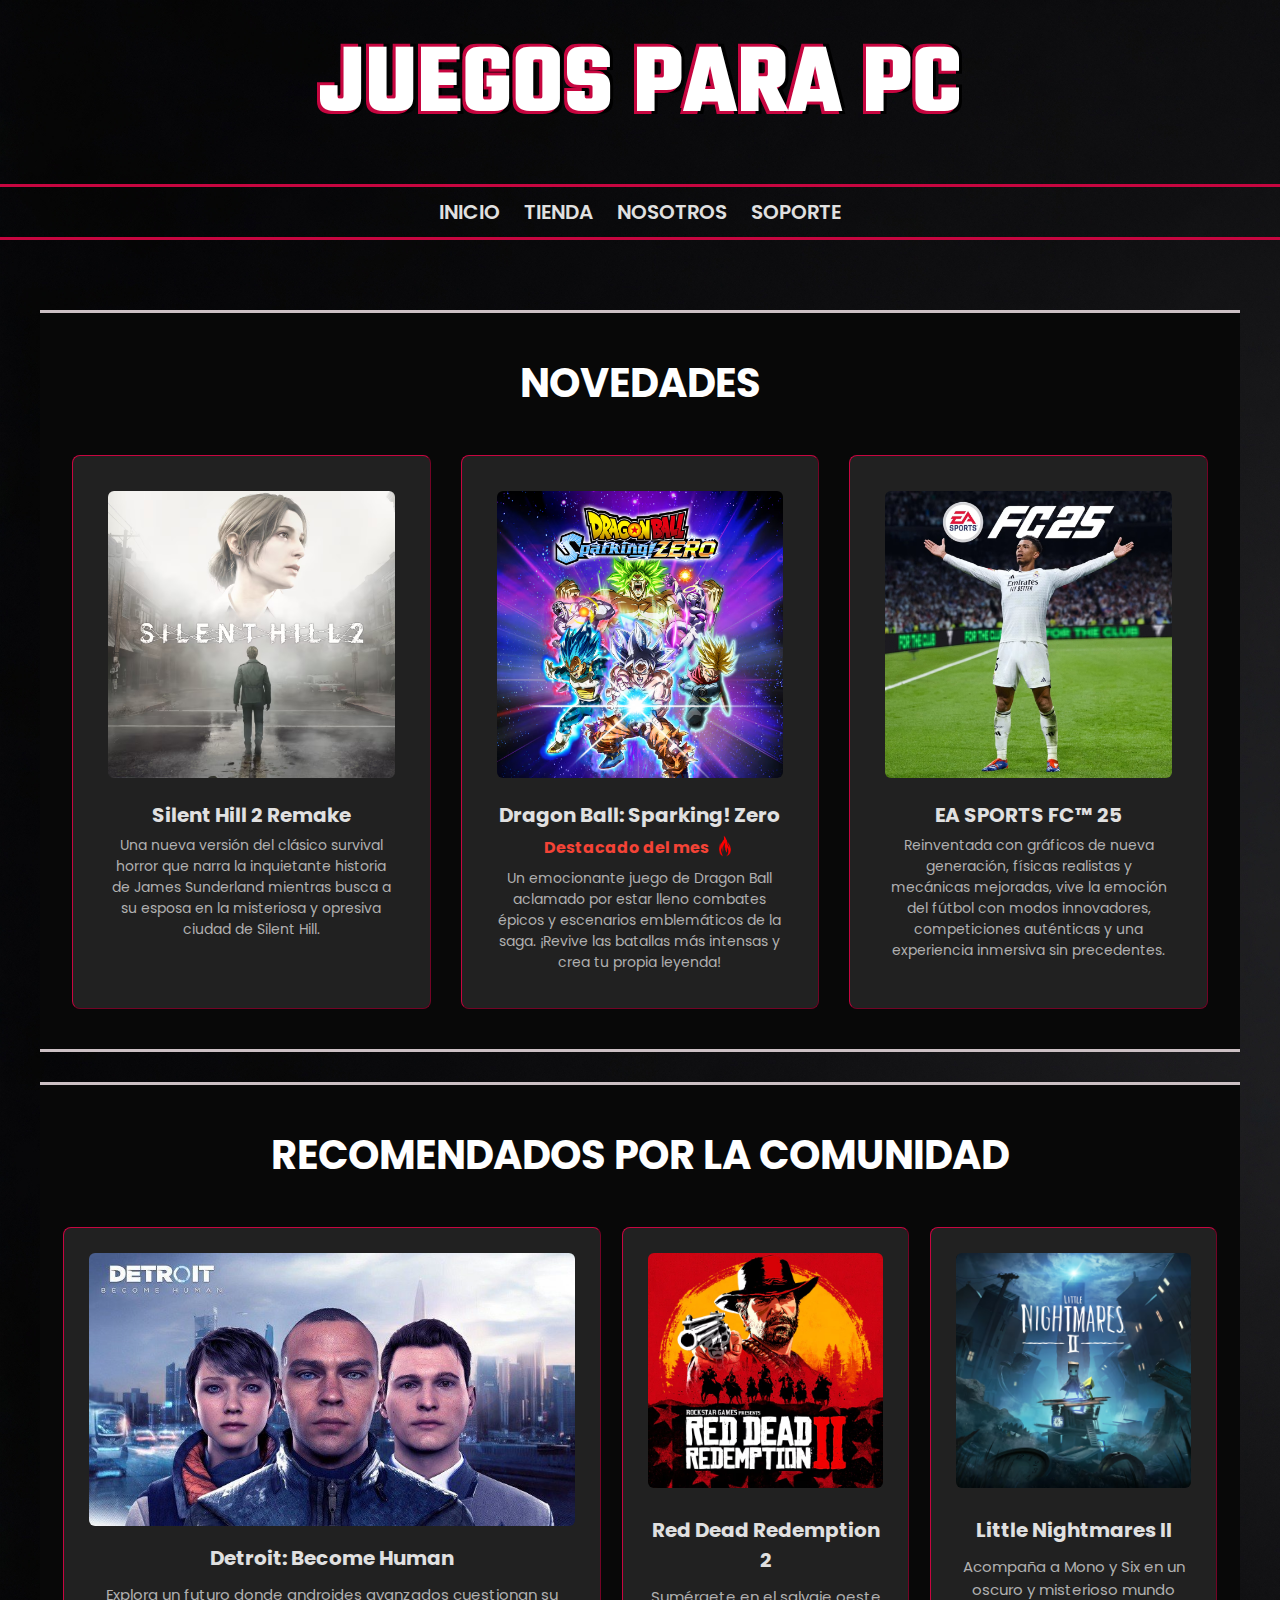
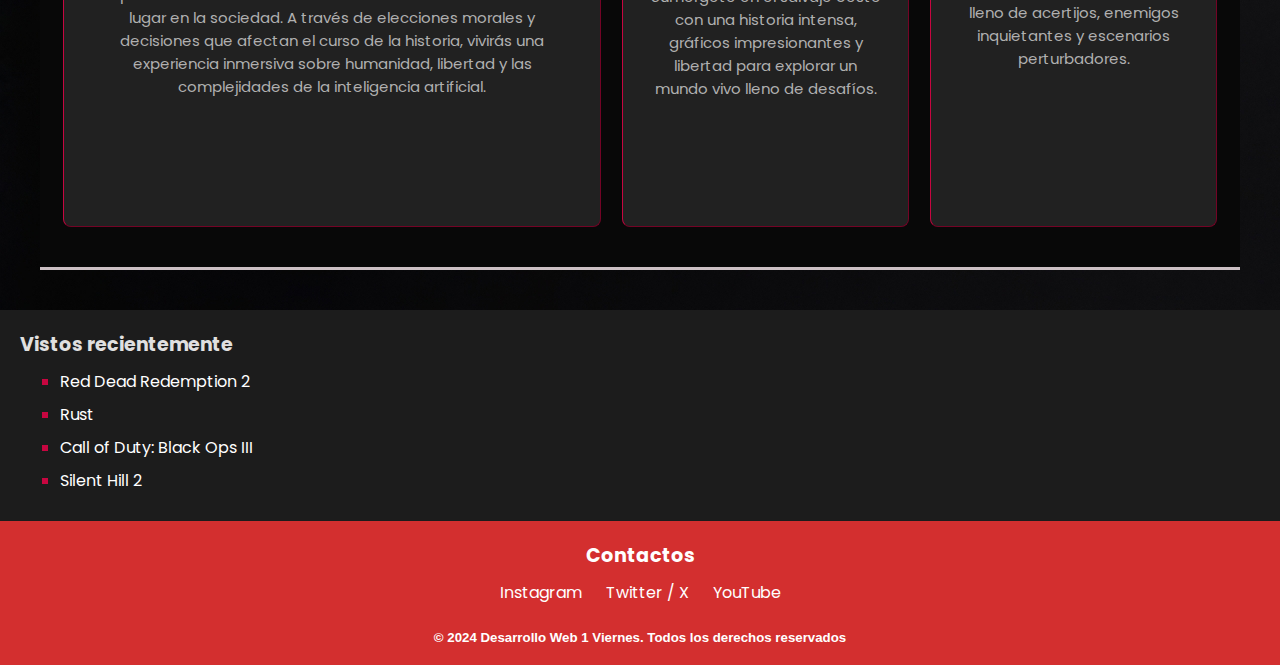
<file: index.html>
<!DOCTYPE html>
<html lang="en">
<head>
    <meta charset="UTF-8">
    <meta name="viewport" content="width=device-width, initial-scale=1.0">
    <link rel="stylesheet" href="./css/style.css">
    <link rel="preconnect" href="https://fonts.googleapis.com">
    <link rel="preconnect" href="https://fonts.gstatic.com" crossorigin>
    <link href="https://fonts.googleapis.com/css2?family=Barlow+Condensed:ital,wght@0,100;0,200;0,300;0,400;0,500;0,600;0,700;0,800;0,900;1,100;1,200;1,300;1,400;1,500;1,600;1,700;1,800;1,900&family=Bungee+Tint&family=DM+Sans:ital,opsz,wght@0,9..40,100..1000;1,9..40,100..1000&family=Honk&family=Noto+Sans:ital,wght@0,100..900;1,100..900&family=Oswald:wght@700&family=Poppins:ital,wght@0,100;0,200;0,300;0,400;0,500;0,600;0,700;0,800;0,900;1,100;1,200;1,300;1,400;1,500;1,600;1,700;1,800;1,900&family=Roboto+Condensed:ital,wght@0,100..900;1,100..900&family=Source+Code+Pro:ital,wght@0,200..900;1,200..900&family=Space+Grotesk:wght@300..700&family=Teko:wght@300..700&family=Titillium+Web:ital,wght@0,200;0,300;0,400;0,600;0,700;0,900;1,200;1,300;1,400;1,600;1,700&display=swap" rel="stylesheet">
    <title>Juegos para PC</title>
</head>
<body>
    <header>
        <div>
            <h1 class="titulos">JUEGOS PARA PC</h1>
        </div>
        <nav>
            <ul>
                <li><a href="#">INICIO</a></li>
                <li><a href="./pages/tienda.html">TIENDA</a></li>
                <li><a href="./pages/nosotros.html">NOSOTROS</a></li>
                <li><a href="./pages/soporte.html">SOPORTE</a></li>
            </ul>
        </nav>
    </header>
    <main>
        <section class="novrec">
            <h2 class="subtitulos">Novedades</h2>
            <div class="contenedor_padre">
                <div class="card">
                    <div class="limite">
                       <a href="https://store.steampowered.com/app/2124490/SILENT_HILL_2/"><img src="/img/IgwsFz9BiBrFvyV7pIWpoVgd.jpg" alt=""></a>
                        <h3>Silent Hill 2 Remake</h3>
                        <p>Una nueva versión del clásico survival horror que narra la inquietante historia de James Sunderland mientras busca a su esposa en la misteriosa y opresiva ciudad de Silent Hill.</p> 
                    </div>
                </div>
                <div class="card">
                    <div class="limite">
                      <a href="https://store.steampowered.com/app/1790600/DRAGON_BALL_Sparking_ZERO/?l=spanish"><img src="/img/cbb03393f0ab1149f2b89a8194ce19e596a24fa5bec6526a.jpg" alt=""></a>
                        <h3>Dragon Ball: Sparking! Zero</h3>
                        <div id="llamita">
                            <h4>Destacado del mes</h4>
                            <img src="/img/fire-vector-icon-1dafa2.jpg" alt="">
                        </div>
                        <p>Un emocionante juego de Dragon Ball aclamado por estar lleno combates épicos y escenarios emblemáticos de la saga. ¡Revive las batallas más intensas y crea tu propia leyenda!</p>  
                    </div>
                </div>
                <div class="card">
                    <div class="limite">
                        <a href="https://store.steampowered.com/app/2669320/EA_SPORTS_FC_25/"><img src="/img/ab3989c5c208683e007deb3327a1ce70a8fa6cb38b06cfb8c2c80d563b19cfc7.jpg" alt=""></a>
                        <h3>EA SPORTS FC™ 25</h3>
                        <p>Reinventada con gráficos de nueva generación, físicas realistas y mecánicas mejoradas, vive la emoción del fútbol con modos innovadores, competiciones auténticas y una experiencia inmersiva sin precedentes.</p>
                    </div>
                </div>
            </div>
        </section>

        <section class="novrec">
            <h2 class="subtitulos">Recomendados por la comunidad</h2>
            <div class="contenedor_padre2">
                <div class="card3">
                    <div class="limite2">
                        <a href="https://store.steampowered.com/app/1222140/Detroit_Become_Human/"><img src="/img/benj1y6aen551.jpg" alt=""></a>
                        <h3>Detroit: Become Human</h3>
                        <p>Explora un futuro donde androides avanzados cuestionan su lugar en la sociedad. A través de elecciones morales y decisiones que afectan el curso de la historia, vivirás una experiencia inmersiva sobre humanidad, libertad y las complejidades de la inteligencia artificial.</p>  
                    </div>
                </div>
                <div class="card2">
                    <div class="limite2">
                        <a href="https://store.steampowered.com/app/1174180/Red_Dead_Redemption_2/"><img src="/img/imagen_2024-05-12_170318771-e92310466aa23b218917155442012383-640-0.jpg" alt=""></a>
                        <h3>Red Dead Redemption 2</h3>
                        <p>Sumérgete en el salvaje oeste con una historia intensa, gráficos impresionantes y libertad para explorar un mundo vivo lleno de desafíos.</p> 
                    </div>
                </div>                
                <div class="card2">
                    <div class="limite2">
                        <a href="https://store.steampowered.com/app/860510/Little_Nightmares_II/"><img src="/img/uxdypYdPjRXXKfSc1CxiLClp.avif" alt=""></a>
                        <h3>Little Nightmares II</h3>
                        <p>Acompaña a Mono y Six en un oscuro y misterioso mundo lleno de acertijos, enemigos inquietantes y escenarios perturbadores.</p>  
                    </div>
                </div>
            </div>
        </section>
    </main>
    <aside>
        <div>
            <h4>Vistos recientemente</h4>
            <ul>
                <li><a href="https://store.steampowered.com/app/1174180/Red_Dead_Redemption_2/">Red Dead Redemption 2</a></li>
                <li><a href="https://store.steampowered.com/app/252490/Rust/">Rust</a></li>
                <li><a href="https://store.steampowered.com/agecheck/app/311210/">Call of Duty: Black Ops III</a></li>
                <li><a href="https://store.steampowered.com/app/2124490/SILENT_HILL_2/">Silent Hill 2</a></li>
            </ul>
        </div>
    </aside>
    <footer>
        <div>
            <h4>Contactos</h4>
            <ul>
                <a href=""><li>Instagram</li></a>
                <a href=""><li>Twitter / X</li></a>
                <a href=""><li>YouTube</li></a>
            </ul>
        </div>
        <div>
            <h5>© 2024 Desarrollo Web 1 Viernes. Todos los derechos reservados</h5>
        </div>
    </footer>
</body>
</html>
</file>
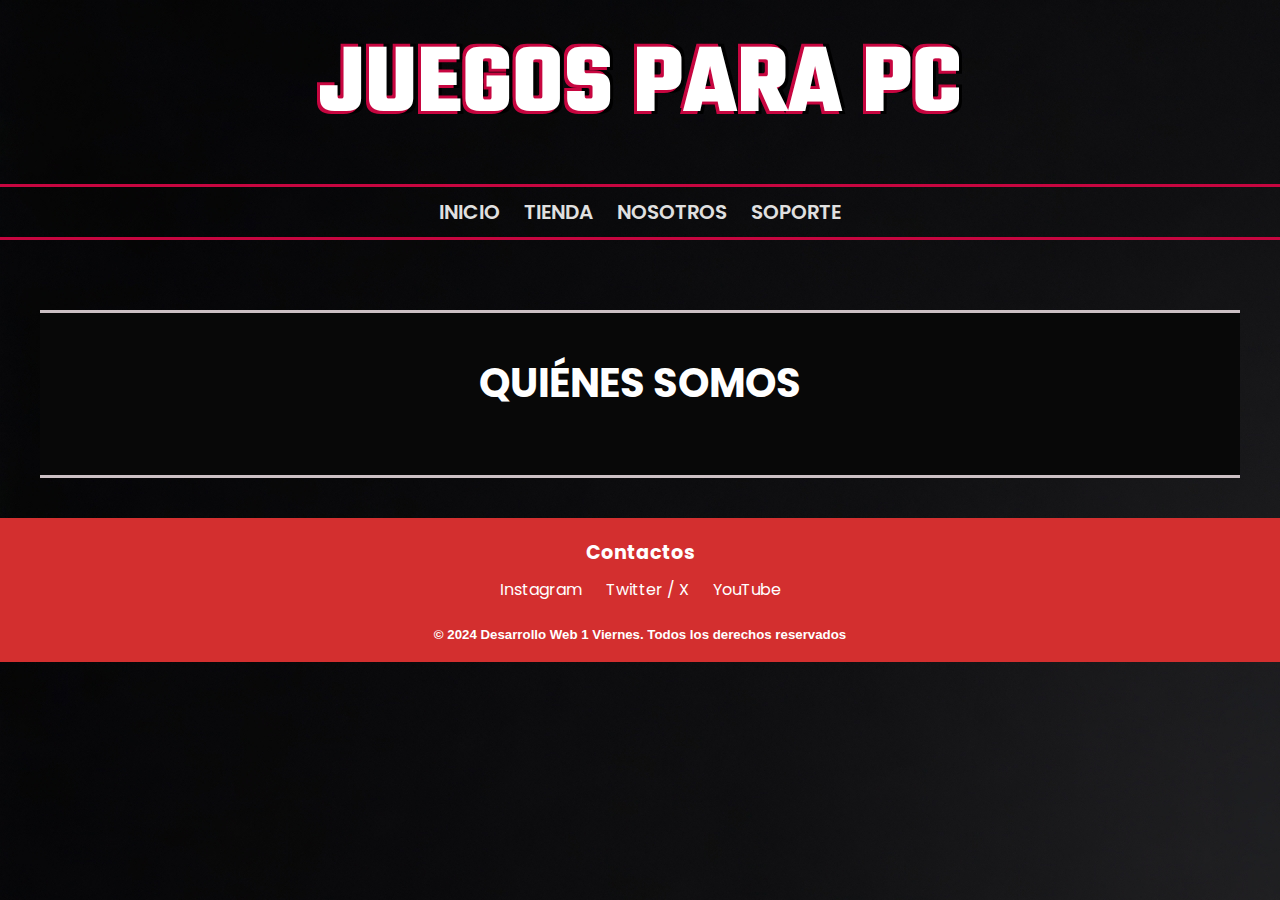
<file: pages/nosotros.html>
<!DOCTYPE html>
<html lang="en">
<head>
    <meta charset="UTF-8">
    <meta name="viewport" content="width=device-width, initial-scale=1.0">
    <link rel="stylesheet" href="/css/style.css">
    <link rel="preconnect" href="https://fonts.googleapis.com">
    <link rel="preconnect" href="https://fonts.gstatic.com" crossorigin>
    <link href="https://fonts.googleapis.com/css2?family=Barlow+Condensed:ital,wght@0,100;0,200;0,300;0,400;0,500;0,600;0,700;0,800;0,900;1,100;1,200;1,300;1,400;1,500;1,600;1,700;1,800;1,900&family=Bungee+Tint&family=DM+Sans:ital,opsz,wght@0,9..40,100..1000;1,9..40,100..1000&family=Honk&family=Noto+Sans:ital,wght@0,100..900;1,100..900&family=Oswald:wght@700&family=Poppins:ital,wght@0,100;0,200;0,300;0,400;0,500;0,600;0,700;0,800;0,900;1,100;1,200;1,300;1,400;1,500;1,600;1,700;1,800;1,900&family=Roboto+Condensed:ital,wght@0,100..900;1,100..900&family=Source+Code+Pro:ital,wght@0,200..900;1,200..900&family=Space+Grotesk:wght@300..700&family=Teko:wght@300..700&family=Titillium+Web:ital,wght@0,200;0,300;0,400;0,600;0,700;0,900;1,200;1,300;1,400;1,600;1,700&display=swap" rel="stylesheet">
    <title>Juegos para PC</title>
</head>
<body>
    <header>
        <div>
            <h1 class="titulos">JUEGOS PARA PC</h1>
        </div>
        <nav>
            <ul>
                <li><a href="../index.html">INICIO</a></li>
                <li><a href="./tienda.html">TIENDA</a></li>
                <li><a href="#">NOSOTROS</a></li>
                <li><a href="./soporte.html">SOPORTE</a></li>
            </ul>
        </nav>
    </header>
    <main>
        <section class="novrec">
            <h2 class="subtitulos">Quiénes somos</h2>
            <div class="contenedor_padre">
            </div>
        </section>
    </main>
    <footer>
        <div>
            <h4>Contactos</h4>
            <ul>
                <a href=""><li>Instagram</li></a>
                <a href=""><li>Twitter / X</li></a>
                <a href=""><li>YouTube</li></a>
            </ul>
        </div>
        <div>
            <h5>© 2024 Desarrollo Web 1 Viernes. Todos los derechos reservados</h5>
        </div>
    </footer>
</body>
</html>
</file>
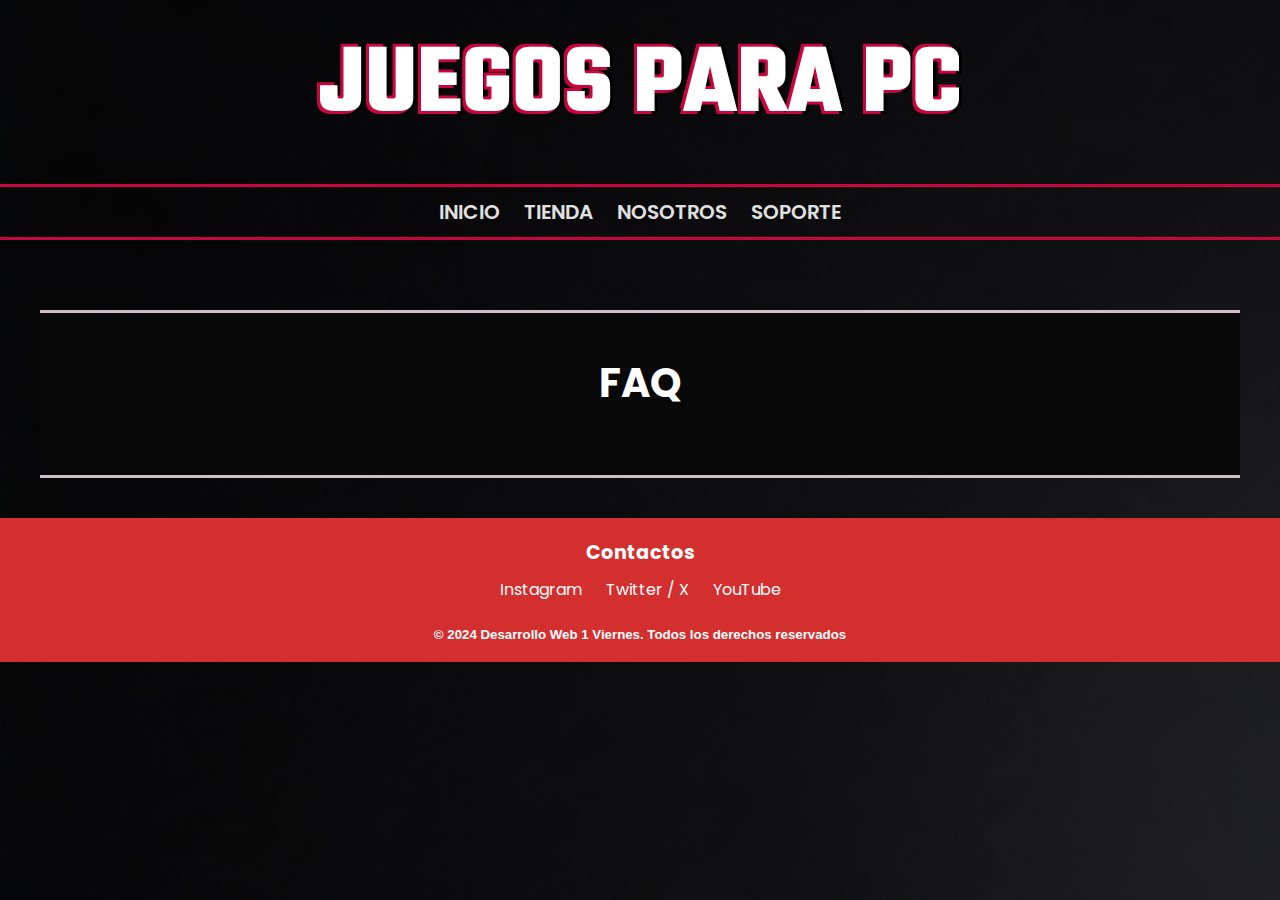
<file: pages/soporte.html>
<!DOCTYPE html>
<html lang="en">
<head>
    <meta charset="UTF-8">
    <meta name="viewport" content="width=device-width, initial-scale=1.0">
    <link rel="stylesheet" href="/css/style.css">
    <link rel="preconnect" href="https://fonts.googleapis.com">
    <link rel="preconnect" href="https://fonts.gstatic.com" crossorigin>
    <link href="https://fonts.googleapis.com/css2?family=Barlow+Condensed:ital,wght@0,100;0,200;0,300;0,400;0,500;0,600;0,700;0,800;0,900;1,100;1,200;1,300;1,400;1,500;1,600;1,700;1,800;1,900&family=Bungee+Tint&family=DM+Sans:ital,opsz,wght@0,9..40,100..1000;1,9..40,100..1000&family=Honk&family=Noto+Sans:ital,wght@0,100..900;1,100..900&family=Oswald:wght@700&family=Poppins:ital,wght@0,100;0,200;0,300;0,400;0,500;0,600;0,700;0,800;0,900;1,100;1,200;1,300;1,400;1,500;1,600;1,700;1,800;1,900&family=Roboto+Condensed:ital,wght@0,100..900;1,100..900&family=Source+Code+Pro:ital,wght@0,200..900;1,200..900&family=Space+Grotesk:wght@300..700&family=Teko:wght@300..700&family=Titillium+Web:ital,wght@0,200;0,300;0,400;0,600;0,700;0,900;1,200;1,300;1,400;1,600;1,700&display=swap" rel="stylesheet">
    <title>Soporte</title>
</head>
<body>
    <header>
        <div>
            <h1 class="titulos">JUEGOS PARA PC</h1>
        </div>
        <nav>
            <ul>
                <li><a href="../index.html">INICIO</a></li>
                <li><a href="./tienda.html">TIENDA</a></li>
                <li><a href="./nosotros.html">NOSOTROS</a></li>
                <li><a href="#">SOPORTE</a></li>
            </ul>
        </nav>
    </header>
    <main>
        <section class="novrec">
            <h2 class="subtitulos">FAQ</h2>
            <div class="contenedor_padre">
            </div>
        </section>
    </main>
    <footer>
        <div>
            <h4>Contactos</h4>
            <ul>
                <a href=""><li>Instagram</li></a>
                <a href=""><li>Twitter / X</li></a>
                <a href=""><li>YouTube</li></a>
            </ul>
        </div>
        <div>
            <h5>© 2024 Desarrollo Web 1 Viernes. Todos los derechos reservados</h5>
        </div>
    </footer>
</body>
</html>
</file>
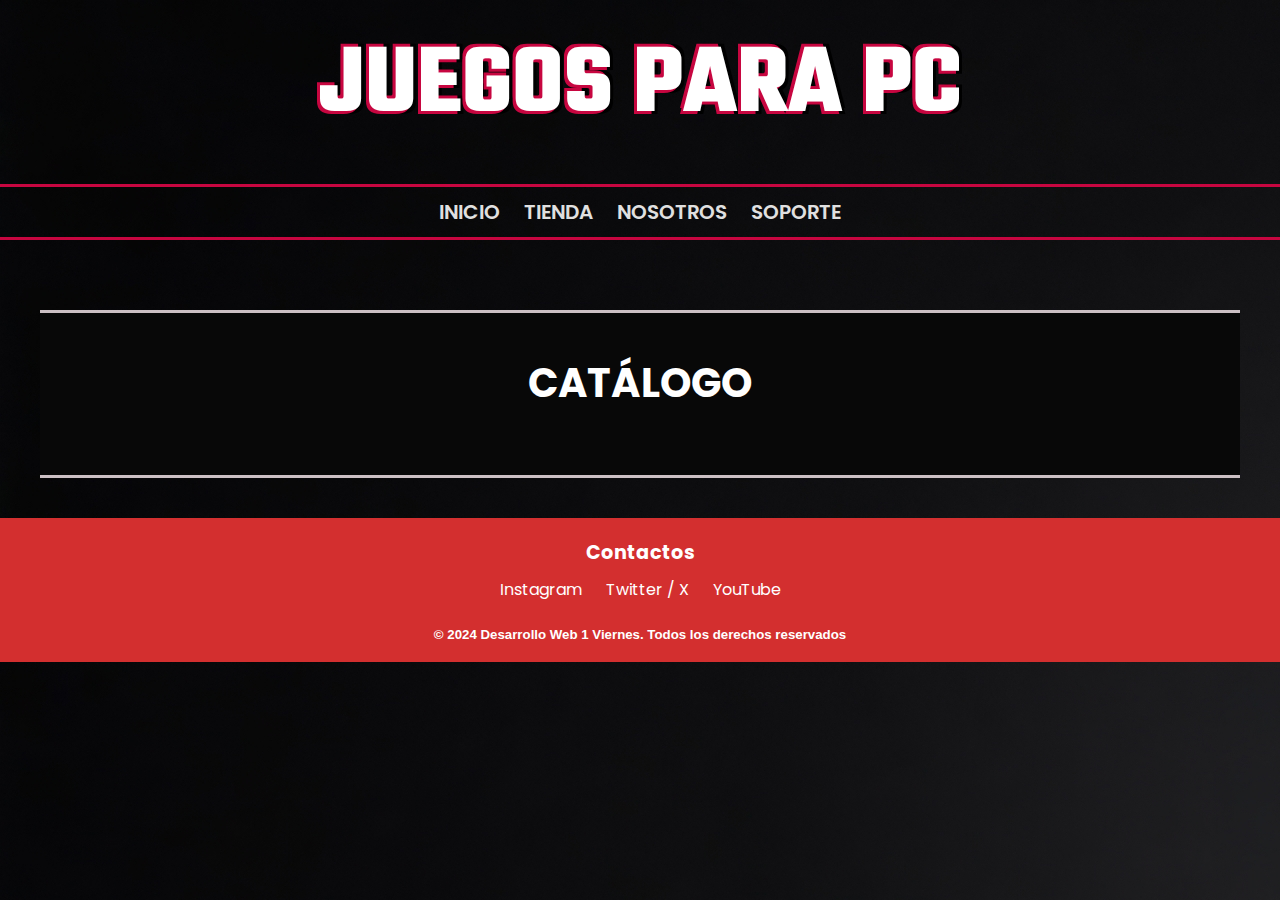
<file: pages/tienda.html>
<!DOCTYPE html>
<html lang="en">
<head>
    <meta charset="UTF-8">
    <meta name="viewport" content="width=device-width, initial-scale=1.0">
    <link rel="stylesheet" href="/css/style.css">
    <link rel="preconnect" href="https://fonts.googleapis.com">
    <link rel="preconnect" href="https://fonts.gstatic.com" crossorigin>
    <link href="https://fonts.googleapis.com/css2?family=Barlow+Condensed:ital,wght@0,100;0,200;0,300;0,400;0,500;0,600;0,700;0,800;0,900;1,100;1,200;1,300;1,400;1,500;1,600;1,700;1,800;1,900&family=Bungee+Tint&family=DM+Sans:ital,opsz,wght@0,9..40,100..1000;1,9..40,100..1000&family=Honk&family=Noto+Sans:ital,wght@0,100..900;1,100..900&family=Oswald:wght@700&family=Poppins:ital,wght@0,100;0,200;0,300;0,400;0,500;0,600;0,700;0,800;0,900;1,100;1,200;1,300;1,400;1,500;1,600;1,700;1,800;1,900&family=Roboto+Condensed:ital,wght@0,100..900;1,100..900&family=Source+Code+Pro:ital,wght@0,200..900;1,200..900&family=Space+Grotesk:wght@300..700&family=Teko:wght@300..700&family=Titillium+Web:ital,wght@0,200;0,300;0,400;0,600;0,700;0,900;1,200;1,300;1,400;1,600;1,700&display=swap" rel="stylesheet">
    <title>Tienda</title>
</head>
<body>
    <header>
        <div>
            <h1 class="titulos">JUEGOS PARA PC</h1>
        </div>
        <nav>
            <ul>
                <li><a href="../index.html">INICIO</a></li>
                <li><a href="#">TIENDA</a></li>
                <li><a href="./nosotros.html">NOSOTROS</a></li>
                <li><a href="./soporte.html">SOPORTE</a></li>
            </ul>
        </nav>
    </header>
    <main>
        <section class="novrec">
            <h2 class="subtitulos">Catálogo</h2>
            <div class="contenedor_padre">
            </div>
        </section>
    </main>
    <footer>
        <div>
            <h4>Contactos</h4>
            <ul>
                <a href=""><li>Instagram</li></a>
                <a href=""><li>Twitter / X</li></a>
                <a href=""><li>YouTube</li></a>
            </ul>
        </div>
        <div>
            <h5>© 2024 Desarrollo Web 1 Viernes. Todos los derechos reservados</h5>
        </div>
    </footer>
</body>
</html>
</file>
<file: css/style.css>
* {
        margin: 0;
        padding: 0;
        box-sizing: border-box;
        font-family: 'Poppins', sans-serif;
    }

    body {
        background-image: url(/img/4k-black-3840-x-2160-background-4d1940xxomuv4kwe-transformed.jpeg);
        color: #FFFFFF;
        font-size: 16px;
    }

    header {
        width: 100%;
        text-align: center;
        position: relative;
    }

    .titulos {
        font-size: 100px;
        padding: 15px;
        color: white;
        text-shadow: 
            -3px -3px 0 #c70640,
            -3px 3px 0 #c70640,
            3px 3px 0 #000000,
            3px -3px 0 #000000;
        text-transform: uppercase;
        margin-bottom: 10px;
        font-family: "Teko", sans-serif;
        font-optical-sizing: auto;
        font-weight: bold;
    }

    nav{
        margin: 0 auto;
        border-top: #c70640 solid;
        border-bottom: #c70640 solid;
    }

    nav ul{
        list-style: none;
        padding-top: 10px;
        padding-bottom: 10px;
    }

    nav li{
        display: inline;
        margin: 10px 10px;
        font-size: 20px;
    }

    nav a {
        color: #E0E0E0;
        text-decoration: none;
        font-weight: 600;
    }

    nav a:hover {
        color: #F44336;
    }

    main {
        width: 100%;
        padding: 40px;
    }

    .subtitulos {
        color: white;
        font-size: 40px;
        text-transform: uppercase;
        text-align: center;
        padding: 40px;

    }

    .contenedor_padre {
        padding: 2px;
        padding-bottom: 20px;
        display: flex;
        justify-content: space-evenly;
        flex-wrap: wrap;
    }

    .contenedor_padre2 {
        padding: 2px;
        padding-bottom: 20px;
        display: flex;
        justify-content: space-evenly;
        flex-wrap: wrap;
    }
    
    .limite{
        padding: 20px;
    }

    .card {
        background-color: #212121;
        color: #FFFFFF;
        border:#c70640 outset 1px;
        border-radius: 8px;
        padding: 15px;
        width: 30%;
        display: flex;
        justify-content: center;
        text-align: center;
        flex-wrap: wrap;
        margin-bottom: 20px;
    }


    .card img {
        width: 100%;
        height: auto;
        border-radius: 6px;
        margin-bottom: 5px;
    }

    .card img:hover{
        border: #E0E0E0 2px solid;
        box-shadow: 0 0 10px white;
    }

    .card h3 {
        color: #E0E0E0;
        font-size: 20px;
        margin-bottom: 5px;
        margin-top: 10px;
    }

    .card p {
        color: #B0B0B0;
        font-size: 14px;
    }


    .card2 {
        background-color: #212121;
        color: #FFFFFF;
        border:#c70640 outset 1px;
        border-radius: 8px;
        padding: 15px;
        width: 24%;
        height: 600px;
        display: flex;
        justify-content: center;
        flex-wrap: wrap;
        text-align: center;
        margin-bottom: 20px;
    }


    .card2 img {
        width: 100%;
        height: auto;
        border-radius: 6px;
        margin-bottom: 10px;
    }

    .card2 img:hover{
        border: #E0E0E0 2px solid;
        box-shadow: 0 0 10px white;
    }

    .card2 h3 {
        color: #E0E0E0;
        font-size: 20px;
        margin-bottom: 10px;
        margin-top: 10px;
    }

    .card2 p {
        color: #B0B0B0;
        font-size: 15px;
    }

    .card3 {
        background-color: #212121;
        color: #FFFFFF;
        border:#c70640 outset 1px;
        border-radius: 8px;
        padding: 15px;
        width: 45%;
        height: 600px;
        display: flex;
        justify-content: center;
        flex-wrap: wrap;
        text-align: center;
        margin-bottom: 20px;
    }


    .card3 img {
        width: 100%;
        height: auto;
        border-radius: 6px;
        margin-bottom: 10px;
    }

    .card3 img:hover{
        border: #E0E0E0 2px solid;
        box-shadow: 0 0 10px white;
    }

    .card3 h3 {
        color: #E0E0E0;
        font-size: 20px;
        margin-bottom: 5px;
        margin-top: 10px;
        margin: 0 auto;
    }

    #llamita{
        display: flex;
        justify-content: center;
    }

    #llamita img{
        width: 22px;
        height: 22px;
        margin-left: 5px;
    }

    #llamita h4{
        color: #F44336;
        margin-bottom: 8px;
    }

    .card3 p {
        margin-top: 10px;
        color: #B0B0B0;
        font-size: 15px;
    }

    .limite2{
        padding: 10px;
    }

    .novrec{
        background-color: #080808;
        width: 100%;
        margin-top: 30px;
        border-top: #ccc0c4 3px solid;
        border-bottom: #ccc0c4 3px solid;
    }

    @media screen and (max-width: 700px) {

        .titulos{
            font-size: 70px;
        }

        .subtitulos{
            font-size: 40px;
        }
        
        .card {
            width: 90%;
        }

        .card2 {
            width: 45%;
            height: 420px;
        }

        .card2 h3{
            font-size: 16px;
        }

        .card3 {
            width: 94%;
            height: 70%;
        }
    }

    @media screen and (max-width: 500px) {

        .titulos{
            font-size: 50px;
        }

        nav li{
            font-size: 18px;
        }

        .subtitulos{
            font-size: 30px;
        }
        
        .card {
            width: 90%;
        }

        .card2 {
            width: 45%;
            height: 360px;
        }

        .card2 h3{
            font-size: 16px;
        }

        .card2 p{
            font-size: 10px;
        }

        .card3 {
            width: 94%;
            height: 70%;
        }

        .card3 p{
            font-size: smaller;
        }
    }

    aside {
        background-color: #1C1C1C;
        padding: 20px;
        color: #E0E0E0;
    }

    aside h4 {
        font-size: 19px;
        margin-bottom: 10px;
    }

    aside ul {
        list-style-type: square;
        margin-left: 40px;
    }

    aside li {
        margin-bottom: 8px;
    }

    aside a{
        color: white;
        text-decoration: none;
    }

    aside a:hover{
        text-decoration: underline;
        color: #c70640;
    }

    aside li::marker {
        color: #c70640;
    }

    footer {
        background-color: #D32F2F;
        padding: 20px;
        text-align: center;
    }

    footer h4 {
        color: white;
        font-size: 1.2rem;
        margin-bottom: 10px;
    }

    footer ul {
        list-style: none;
    }

    footer li {
        display: inline;
        margin: 0 10px;
        color: #ffffff;
    }
    
    footer a{
        text-decoration: none;
    }

    footer li:hover {
        text-decoration: underline;
    }

    .redes img{
        max-width: 5%;
    }

    footer h5{
        margin-top: 25px;
        font-family: "Nunito Sans", sans-serif;
        font-optical-sizing: auto;
        font-weight: 2px;
        font-style: normal;
        font-variation-settings:
          "wdth" 100,
          "YTLC" 500;
    }
</file>
